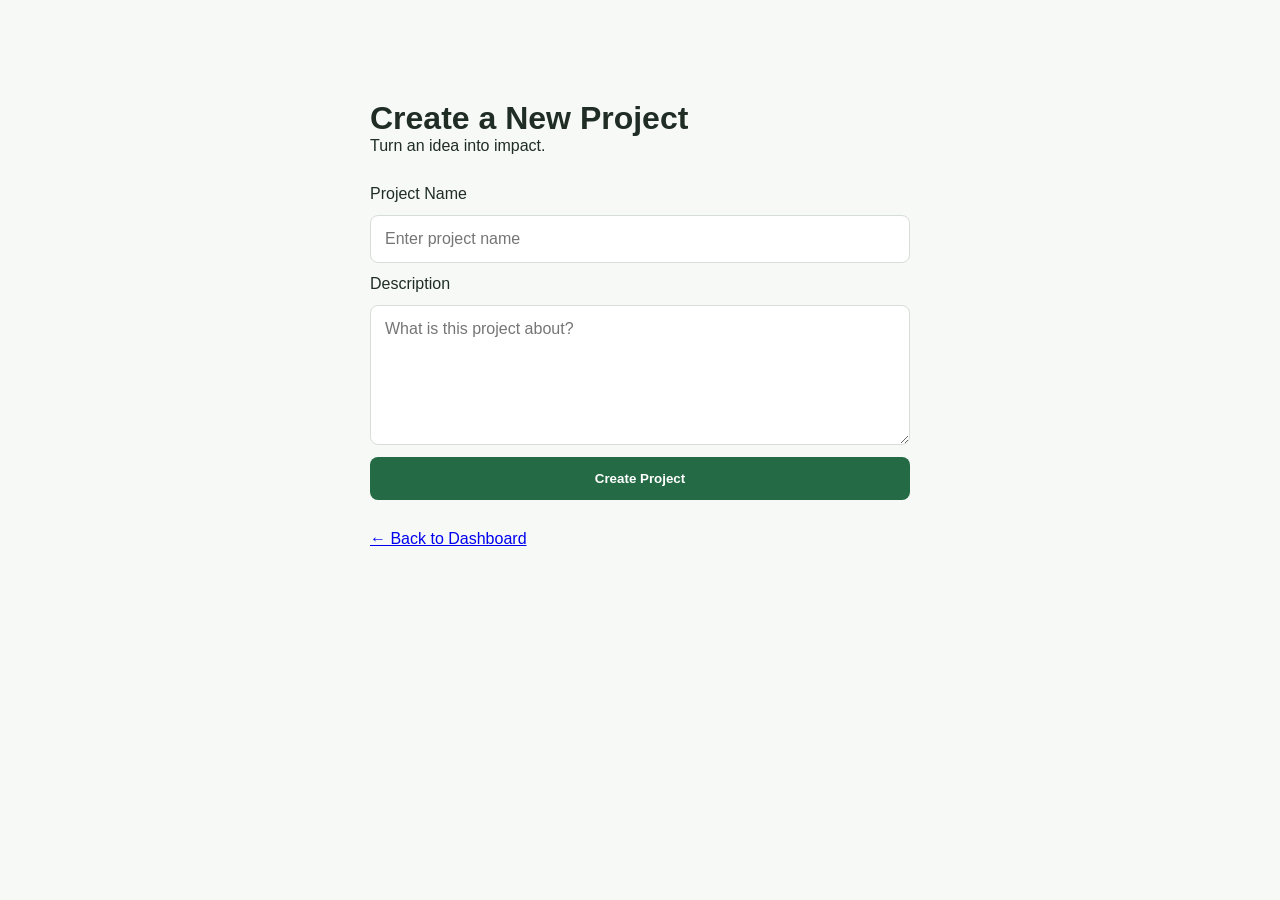
<file: templates/project.html>
<!DOCTYPE html>
<html lang="en">
<head>
    <meta charset="UTF-8">
    <meta name="viewport" content="width=device-width, initial-scale=1.0">
    <title>Create Project | Ripple</title>
    <link rel="stylesheet" href="/static/styles.css">
</head>

<body>

    <div class="project-container">
        <h1>Create a New Project</h1>
        <p>Turn an idea into impact.</p>

        <form action="/project" method="post">

            <label for="title">Project Name</label>
            <input
                type="text"
                id="title"
                name="title"
                placeholder="Enter project name"
                required
            >

            <label for="description">Description</label>
            <textarea
                id="description"
                name="description"
                placeholder="What is this project about?"
                required
            ></textarea>

            <button type="submit">Create Project</button>

        </form>

        <a href="/">← Back to Dashboard</a>
    </div>

</body>
</html>
</file>
<file: static/styles.css>
* {
    box-sizing: border-box;
    margin: 0;
    padding: 0;
}

body {
    background-color: #f7f9f7;
    color: #1f2d25;
    font-family: Arial, sans-serif;
}

nav {
    align-items: center;
    display: flex;
    justify-content: space-between;
    padding: 28px 8%;
}

.logo {
    font-size: 26px;
    font-weight: bold;
}

.nav-links {
    align-items: center;
    display: flex;
    gap: 28px;
}

.nav-links a {
    color: #1f2d25;
    text-decoration: none;
}

.button,
.primary-button {
    background-color: #246b45;
    border-radius: 8px;
    color: white;
    display: inline-block;
    padding: 12px 20px;
    text-decoration: none;
}

.hero {
    margin: 100px auto 80px;
    max-width: 850px;
    padding: 0 25px;
    text-align: center;
}

.eyebrow {
    font-size: 13px;
    font-weight: bold;
    letter-spacing: 2px;
    margin-bottom: 20px;
}

.hero h1 {
    font-size: 64px;
    line-height: 1.05;
    margin-bottom: 24px;
}

.hero h1 span {
    color: #246b45;
}

.hero-text {
    color: #5d6861;
    font-size: 19px;
    line-height: 1.6;
    margin: 0 auto 32px;
    max-width: 620px;
}

.features {
    display: grid;
    gap: 24px;
    grid-template-columns: repeat(3, 1fr);
    margin: 0 auto;
    max-width: 1050px;
    padding: 40px 25px 80px;
}

.feature {
    background-color: white;
    border: 1px solid #e1e7e3;
    border-radius: 12px;
    padding: 30px;
}

.feature h2 {
    margin-bottom: 12px;
}

.feature p {
    color: #68736c;
    line-height: 1.6;
}

@media (max-width: 700px) {
    .hero h1 {
        font-size: 44px;
    }

    .features {
        grid-template-columns: 1fr;
    }

    nav {
        padding: 22px 5%;
    }
}
.auth-page {
    align-items: center;
    display: flex;
    justify-content: center;
    min-height: 100vh;
    padding: 30px;
}

.auth-card {
    background-color: white;
    border: 1px solid #e1e7e3;
    border-radius: 16px;
    max-width: 430px;
    padding: 45px;
    text-align: center;
    width: 100%;
}

.auth-logo {
    color: #246b45;
    display: inline-block;
    font-size: 26px;
    font-weight: bold;
    margin-bottom: 30px;
    text-decoration: none;
}

.auth-card h1 {
    font-size: 32px;
    margin-bottom: 10px;
}

.auth-card > p {
    color: #68736c;
    line-height: 1.5;
    margin-bottom: 28px;
}

.auth-card form {
    display: flex;
    flex-direction: column;
    gap: 14px;
}

.auth-card input {
    border: 1px solid #d7ded9;
    border-radius: 8px;
    font-size: 16px;
    padding: 14px;
}

.auth-card input:focus {
    border-color: #246b45;
    outline: none;
}

.auth-card button {
    background-color: #246b45;
    border: none;
    border-radius: 8px;
    color: white;
    cursor: pointer;
    font-size: 16px;
    font-weight: bold;
    padding: 14px;
}

.auth-switch {
    font-size: 14px;
    margin-bottom: 0 !important;
    margin-top: 24px;
}

.auth-switch a {
    color: #246b45;
    font-weight: bold;
    text-decoration: none;
}
.projects-section {
    margin: 70px auto;
    max-width: 1100px;
    padding: 0 30px;
}

.projects-header {
    align-items: center;
    display: flex;
    justify-content: space-between;
    margin-bottom: 28px;
}

.projects-header h2 {
    font-size: 30px;
    margin-bottom: 6px;
}

.projects-header p {
    color: #68736c;
    margin: 0;
}

.new-project-button {
    background-color: #246b45;
    border-radius: 8px;
    color: white;
    font-weight: bold;
    padding: 12px 18px;
    text-decoration: none;
}

.projects-grid {
    display: grid;
    gap: 20px;
    grid-template-columns: repeat(auto-fit, minmax(250px, 1fr));
}

.project-card,
.empty-projects {
    background-color: white;
    border: 1px solid #e1e7e3;
    border-radius: 14px;
    padding: 25px;
}

.project-card h3,
.empty-projects h3 {
    margin-top: 0;
}

.project-card p,
.empty-projects p {
    color: #68736c;
    line-height: 1.5;
}

.project-container {
    margin: 70px auto;
    max-width: 600px;
    padding: 30px;
}

.project-container form {
    display: flex;
    flex-direction: column;
    gap: 12px;
    margin: 30px 0;
}

.project-container input,
.project-container textarea {
    border: 1px solid #d7ded9;
    border-radius: 8px;
    font: inherit;
    padding: 14px;
}

.project-container textarea {
    min-height: 140px;
    resize: vertical;
}

.project-container button {
    background-color: #246b45;
    border: none;
    border-radius: 8px;
    color: white;
    cursor: pointer;
    font-weight: bold;
    padding: 14px;
}
.project-card-link {
    color: inherit;
    text-decoration: none;
}

.project-card {
    transition: transform 0.2s ease, box-shadow 0.2s ease;
}

.project-card-link:hover .project-card {
    transform: translateY(-3px);
    box-shadow: 0 8px 24px rgba(0, 0, 0, 0.08);
}

.project-card span {
    display: inline-block;
    font-weight: 600;
    margin-top: 15px;
}
.task-item {
    align-items: center;
    background: white;
    border: 1px solid #e1e7e3;
    border-radius: 10px;
    display: flex;
    justify-content: space-between;
    margin-top: 12px;
    padding: 16px;
}

.task-toggle {
    background: none;
    border: 1px solid #246b45;
    border-radius: 7px;
    color: #246b45;
    cursor: pointer;
    padding: 8px 12px;
}

.task-item.completed span {
    color: #8a948e;
    text-decoration: line-through;
}
.progress-section {
    margin: 30px 0;
}

.progress-info {
    display: flex;
    justify-content: space-between;
    margin-bottom: 10px;
}

.progress-bar {
    background-color: #e1e7e3;
    border-radius: 20px;
    height: 10px;
    overflow: hidden;
}

.progress-fill {
    background-color: #246b45;
    border-radius: 20px;
    height: 100%;
    transition: width 0.3s ease;
}

.progress-section p {
    color: #68736c;
    font-size: 14px;
    margin-top: 8px;
}
/* Impact Summary */

.impact-summary {
    margin: 32px 0;
}

.impact-summary h2 {
    margin-bottom: 16px;
}

.impact-stats {
    display: grid;
    grid-template-columns: repeat(2, 1fr);
    gap: 16px;
}

.impact-stat {
    background: white;
    border: 1px solid #e1e7e3;
    border-radius: 12px;
    padding: 24px;
}

.impact-number {
    display: block;
    color: #246b45;
    font-size: 32px;
    font-weight: 700;
    margin-bottom: 5px;
}

.impact-label {
    color: #68736c;
    font-size: 14px;
}
.card-progress-bar {
    background: #e1e7e3;
    border-radius: 10px;
    height: 7px;
    margin: 12px 0 16px;
    overflow: hidden;
}

.card-progress-fill {
    background: #246b45;
    border-radius: 10px;
    height: 100%;
}
.project-navigation {
    display: flex;
    justify-content: space-between;
    align-items: center;
    margin-bottom: 24px;
}
/* Part 8 final polish */

.project-card-stats {
    color: #68736c;
    font-size: 14px;
    margin-top: 16px;
}

.project-card h3 {
    margin-bottom: 8px;
}

.project-card-link {
    display: block;
}

.project-navigation .back-link {
    margin-bottom: 0;
}

@media (max-width: 700px) {
    .impact-stats {
        grid-template-columns: 1fr;
    }

    .projects-grid {
        grid-template-columns: 1fr;
    }

    .project-navigation {
        gap: 16px;
    }
}
</file>
